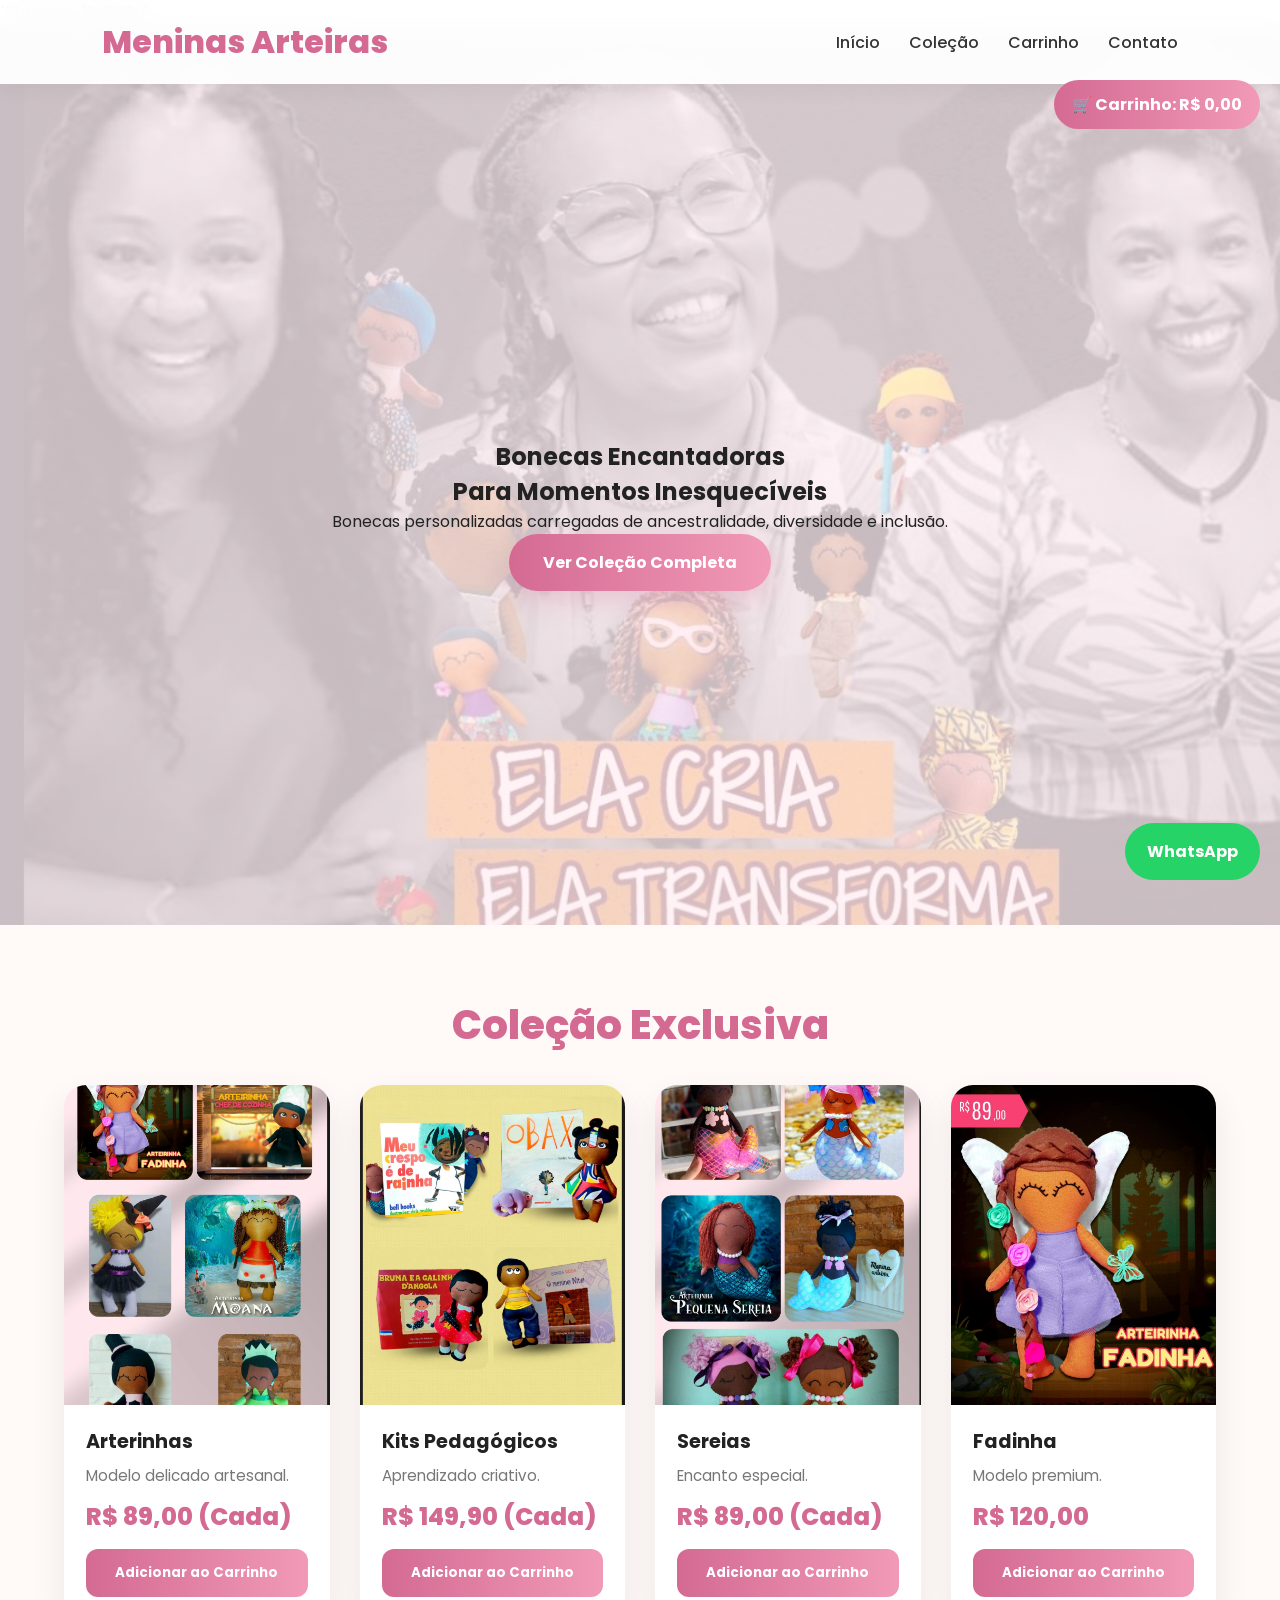
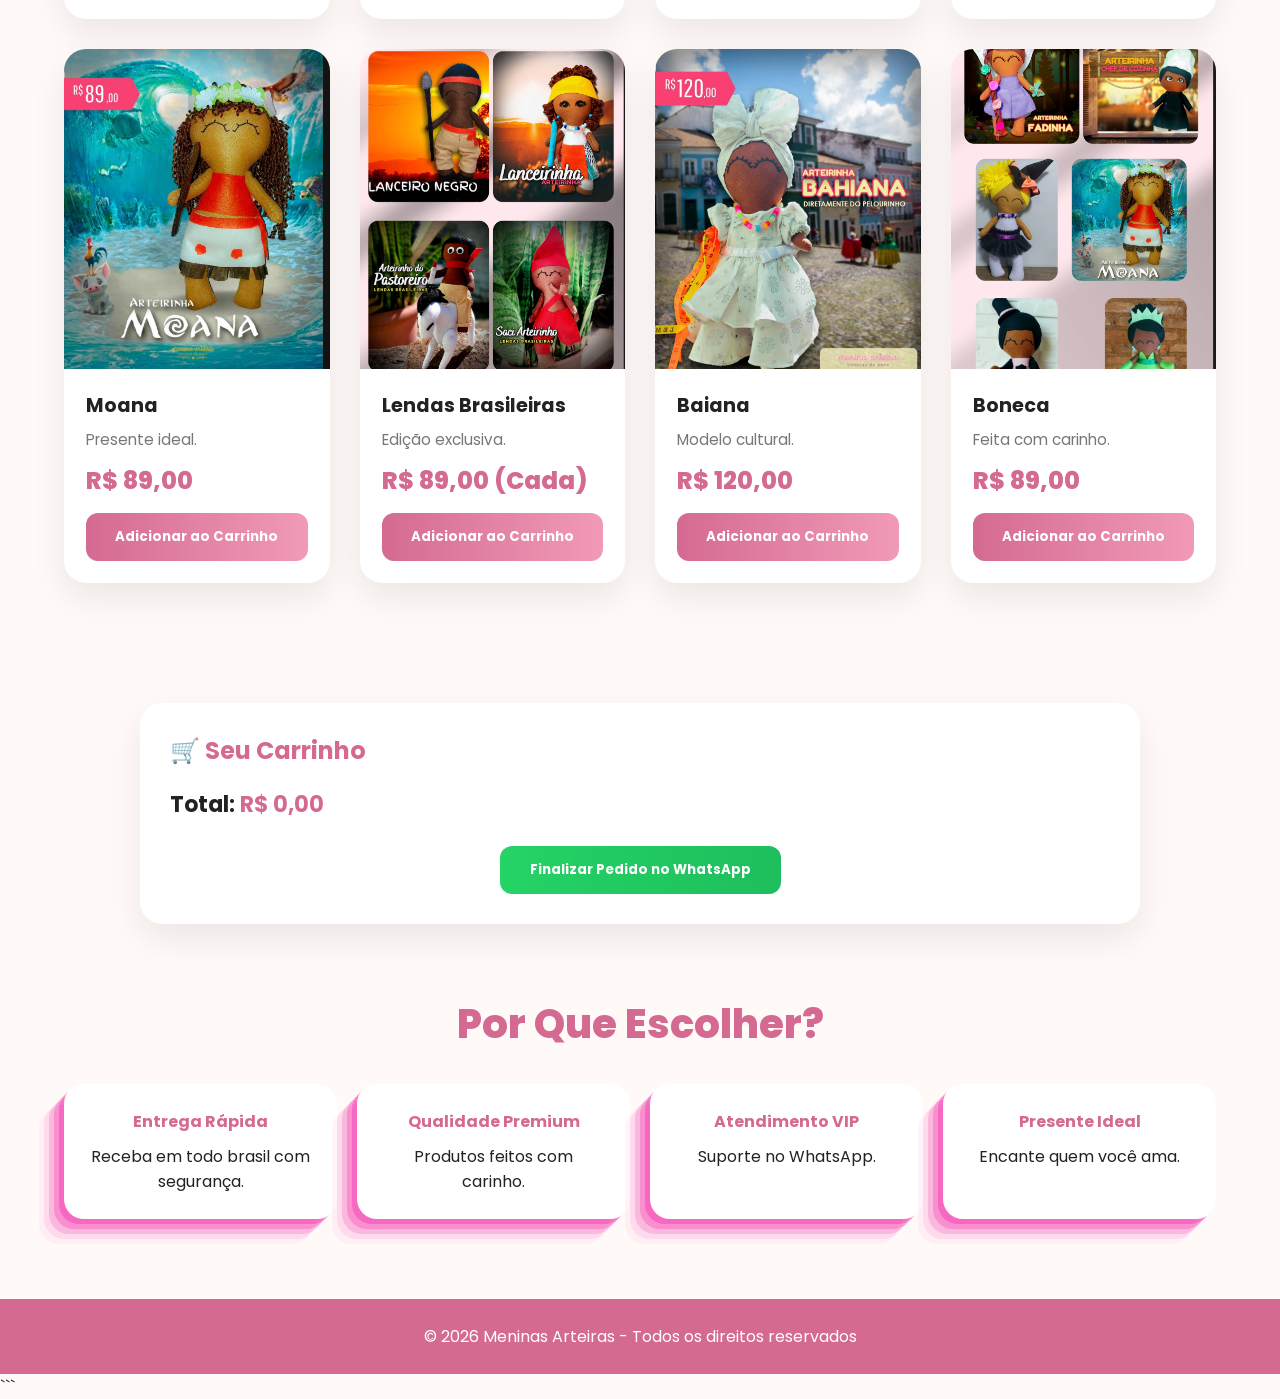
<file: index.html>
```html id="9n9p8u"
<!-- index.html -->
<!DOCTYPE html>
<html lang="pt-BR">
<head>
<meta charset="UTF-8">
<meta name="viewport" content="width=device-width, initial-scale=1.0">
<title>Meninas Arteiras</title>
<link rel="preconnect" href="https://fonts.googleapis.com">
<link href="https://fonts.googleapis.com/css2?family=Poppins:wght@300;400;500;700;800&display=swap" rel="stylesheet">
<link rel="stylesheet" href="style.css">
</head>

<body>

<header>
  <div class="logo">Meninas Arteiras</div>

  <nav>
    <a href="#">Início</a>
    <a href="#produtos">Coleção</a>
    <a href="#carrinho">Carrinho</a>
    <a href="#contato">Contato</a>
  </nav>
</header>

<section class="hero">
  <div class="hero-box">
    <h1>Bonecas Encantadoras<br>Para Momentos Inesquecíveis</h1>

    <p>
      Bonecas personalizadas carregadas de ancestralidade,
      diversidade e inclusão.
    </p>

    <a href="https://www.instagram.com/meninaarteirabonecasdepano?igsh=MTU3bzZnc3U4emwzcA==" class="btn">
      Ver Coleção Completa
    </a>
  </div>
</section>

<h2 class="titulo" id="produtos">Coleção Exclusiva</h2>

<section class="produtos">

<div class="card">
<img src="img/arterinha.jpg">
<div class="info">
<h3>Arterinhas</h3>
<p>Modelo delicado artesanal.</p>
<div class="preco">R$ 89,00 (Cada)</div>
<button onclick="adicionar('Arterinhas',89)">
Adicionar ao Carrinho
</button>
</div>
</div>

<div class="card">
<img src="img/kits.jpg">
<div class="info">
<h3>Kits Pedagógicos</h3>
<p>Aprendizado criativo.</p>
<div class="preco">R$ 149,90 (Cada)</div>
<button onclick="adicionar('Kits Pedagógicos',149.90)">
Adicionar ao Carrinho
</button>
</div>
</div>

<div class="card">
<img src="img/sereias.jpg">
<div class="info">
<h3>Sereias</h3>
<p>Encanto especial.</p>
<div class="preco">R$ 89,00 (Cada) </div>
<button onclick="adicionar('Sereias',89)">
Adicionar ao Carrinho
</button>
</div>
</div>

<div class="card">
<img src="img/fadinha.jpeg">
<div class="info">
<h3>Fadinha </h3>
<p>Modelo premium.</p>
<div class="preco">R$ 120,00</div>
<button onclick="adicionar('Fadinha Luxo',120)">
Adicionar ao Carrinho
</button>
</div>
</div>

<div class="card">
<img src="img/moana.jpeg">
<div class="info">
<h3>Moana</h3>
<p>Presente ideal.</p>
<div class="preco">R$ 89,00</div>
<button onclick="adicionar('Princesa do Mar',89)">
Adicionar ao Carrinho
</button>
</div>
</div>

<div class="card">
<img src="img/lendas.jpg">
<div class="info">
<h3>Lendas Brasileiras</h3>
<p>Edição exclusiva.</p>
<div class="preco">R$ 89,00 (Cada) </div>
<button onclick="adicionar('Lendas Brasileiras',89)">
Adicionar ao Carrinho
</button>
</div>
</div>

<div class="card">
<img src="img/baia.jpeg">
<div class="info">
<h3>Baiana</h3>
<p>Modelo cultural.</p>
<div class="preco">R$ 120,00</div>
<button onclick="adicionar('Baiana',120)">
Adicionar ao Carrinho
</button>
</div>
</div>

<div class="card">
<img src="img/arterinha.jpg">
<div class="info">
<h3>Boneca</h3>
<p>Feita com carinho.</p>
<div class="preco">R$ 89,00</div>
<button onclick="adicionar('Boneca Luxo',89)">
Adicionar ao Carrinho
</button>
</div>
</div>

</section>

<section id="carrinho">

<h2>🛒 Seu Carrinho</h2>

<ul id="lista-carrinho"></ul>

<div class="total-box">
Total: <span id="total">R$ 0,00</span>
</div>

<button class="btn-finalizar" onclick="finalizarCompra()">
Finalizar Pedido no WhatsApp
</button>

</section>

<div id="carrinho-total">
🛒 Carrinho: R$ 0,00
</div>

<h2 class="titulo">Por Que Escolher?</h2>

<section class="beneficios">

<div class="box">
<h4>Entrega Rápida</h4>
<p>Receba em todo brasil com segurança.</p>
</div>

<div class="box">
<h4>Qualidade Premium</h4>
<p>Produtos feitos com carinho.</p>
</div>

<div class="box">
<h4>Atendimento VIP</h4>
<p>Suporte no WhatsApp.</p>
</div>

<div class="box">
<h4>Presente Ideal</h4>
<p>Encante quem você ama.</p>
</div>

</section>

<a class="whats" id="contato"
href="https://wa.me/5551986110242"
target="_blank">
WhatsApp
</a>

<footer>
© 2026 Meninas Arteiras - Todos os direitos reservados
</footer>

<script src="script.js"></script>
</body>
</html>
```
</file>
<file: style.css>
*{
margin:0;
padding:0;
box-sizing:border-box;
font-family:'Poppins',sans-serif;
}

body{
background:#fff9f8;
color:#222;
}

/* HEADER */
header{
position:fixed;
top:0;
left:0;
width:100%;
padding:18px 8%;
display:flex;
justify-content:space-between;
align-items:center;
background:rgba(255,255,255,.95);
backdrop-filter:blur(10px);
z-index:999;
box-shadow:0 5px 20px rgba(0,0,0,.05);
}

.logo{
font-size:2rem;
font-weight:800;
color:#d46a92;
}

nav a{
text-decoration:none;
margin-left:25px;
font-weight:500;
color:#333;
transition:.3s;
}

nav a:hover{
color:#d46a92;
}

/* HERO */
.hero{
min-height:100vh;
display:flex;
align-items:center;
justify-content:center;
text-align:center;
padding:120px 20px 40px;

background:
linear-gradient(rgba(255,240,245,0.78), rgba(255,240,245,0.78)),
url("img/fundo.jpeg");

background-size:cover;
background-position:right center;
background-repeat:no-repeat;
}

/* CELULAR */
@media(max-width:768px){

.hero{
padding:100px 20px 40px;
background-size:cover;
background-position:65% center;
}

.hero h1{
font-size:2.2rem;
line-height:1.2;
}

.hero p{
font-size:1rem;
}

}
.btn{
display:inline-block;
padding:16px 34px;
background:linear-gradient(90deg,#d46a92,#f19ab7);
color:#fff;
text-decoration:none;
font-weight:700;
border-radius:50px;
box-shadow:0 10px 25px rgba(212,106,146,.25);
transition:.3s;
}

.btn:hover{
transform:translateY(-5px);
}

.titulo{
text-align:center;
font-size:2.5rem;
margin:70px 0 30px;
color:#d46a92;
font-weight:800;
}

/* PRODUTOS */
.produtos{
width:90%;
max-width:1400px;
margin:auto;
display:grid;
grid-template-columns:repeat(4,1fr);
gap:30px;
padding-bottom:70px;
}

.card{
background:#fff;
border-radius:22px;
overflow:hidden;
box-shadow:0 15px 35px rgba(0,0,0,.08);
transition:.3s;
}

.card:hover{
transform:translateY(-10px);
}

.card img{
width:100%;
height:320px;
object-fit:cover;
}

.info{
padding:22px;
}

.info h3{
margin-bottom:8px;
font-size:1.2rem;
}

.info p{
color:#777;
margin-bottom:12px;
font-size:.95rem;
}

.preco{
font-size:1.5rem;
font-weight:800;
color:#d46a92;
margin-bottom:15px;
}

button{
width:100%;
padding:14px;
border:none;
border-radius:12px;
background:linear-gradient(90deg,#d46a92,#f19ab7);
color:#fff;
font-weight:700;
cursor:pointer;
transition:.3s;
}

button:hover{
transform:scale(1.03);
}

/* CARRINHO */
#carrinho-total{
position:fixed;
top:80px;
right:20px;
background:linear-gradient(90deg,#d46a92,#f19ab7);
color:#fff;
padding:12px 18px;
border-radius:50px;
font-weight:700;
z-index:999;
}

#carrinho{
background:#fff;
width:90%;
max-width:1000px;
margin:50px auto;
padding:30px;
border-radius:22px;
box-shadow:0 15px 35px rgba(0,0,0,.08);
}

#carrinho h2{
color:#d46a92;
margin-bottom:20px;
}

#lista-carrinho{
list-style:none;
}

#lista-carrinho li{
background:#fff7fa;
padding:15px;
border-radius:12px;
margin-bottom:12px;
display:flex;
justify-content:space-between;
align-items:center;
gap:15px;
flex-wrap:wrap;
}

#lista-carrinho button{
width:auto;
padding:10px 18px;
background:#ff4d6d;
}

.total-box{
margin-top:20px;
font-size:22px;
font-weight:700;
}

#total{
color:#d46a92;
}

.btn-finalizar{
width:auto;
padding:14px 30px;
display:block;
margin:25px auto 0;
background:linear-gradient(90deg,#25D366,#1ebe5d);
}

/* BENEFICIOS */
.beneficios{
display:grid;
grid-template-columns:repeat(auto-fit,minmax(220px,1fr));
gap:20px;
width:90%;
max-width:1200px;
margin:0 auto 80px;
}

.box{
background:#fff;
padding:25px;
border-radius:20px;
text-align:center;
box-shadow: rgba(240, 46, 170, 0.4) -5px 5px, rgba(240, 46, 170, 0.3) -10px 10px, rgba(240, 46, 170, 0.2) -15px 15px, rgba(240, 46, 170, 0.1) -20px 20px, rgba(240, 46, 170, 0.05) -25px 25px;
}

.box h4{
color:#d46a92;
margin-bottom:10px;
}

/* WHATS */
.whats{
position:fixed;
right:20px;
bottom:20px;
background:#25D366;
color:#fff;
padding:16px 22px;
border-radius:50px;
text-decoration:none;
font-weight:700;
z-index:999;
}

/* FOOTER */
footer{
background:#d46a92;
color:#fff;
text-align:center;
padding:25px;
margin-top:50px;
}

/* RESPONSIVO */
@media(max-width:1000px){
.produtos{
grid-template-columns:repeat(2,1fr);
}
}

@media(max-width:768px){

nav{
display:none;
}

.hero{
padding:100px 20px 40px;
background-position:65% center;
}

.hero h1{
font-size:2.2rem;
}

.hero p{
font-size:1rem;
}

#carrinho-total{
top:auto;
bottom:80px;
right:15px;
}
}

@media(max-width:600px){
.produtos{
grid-template-columns:1fr;
}
}
</file>
